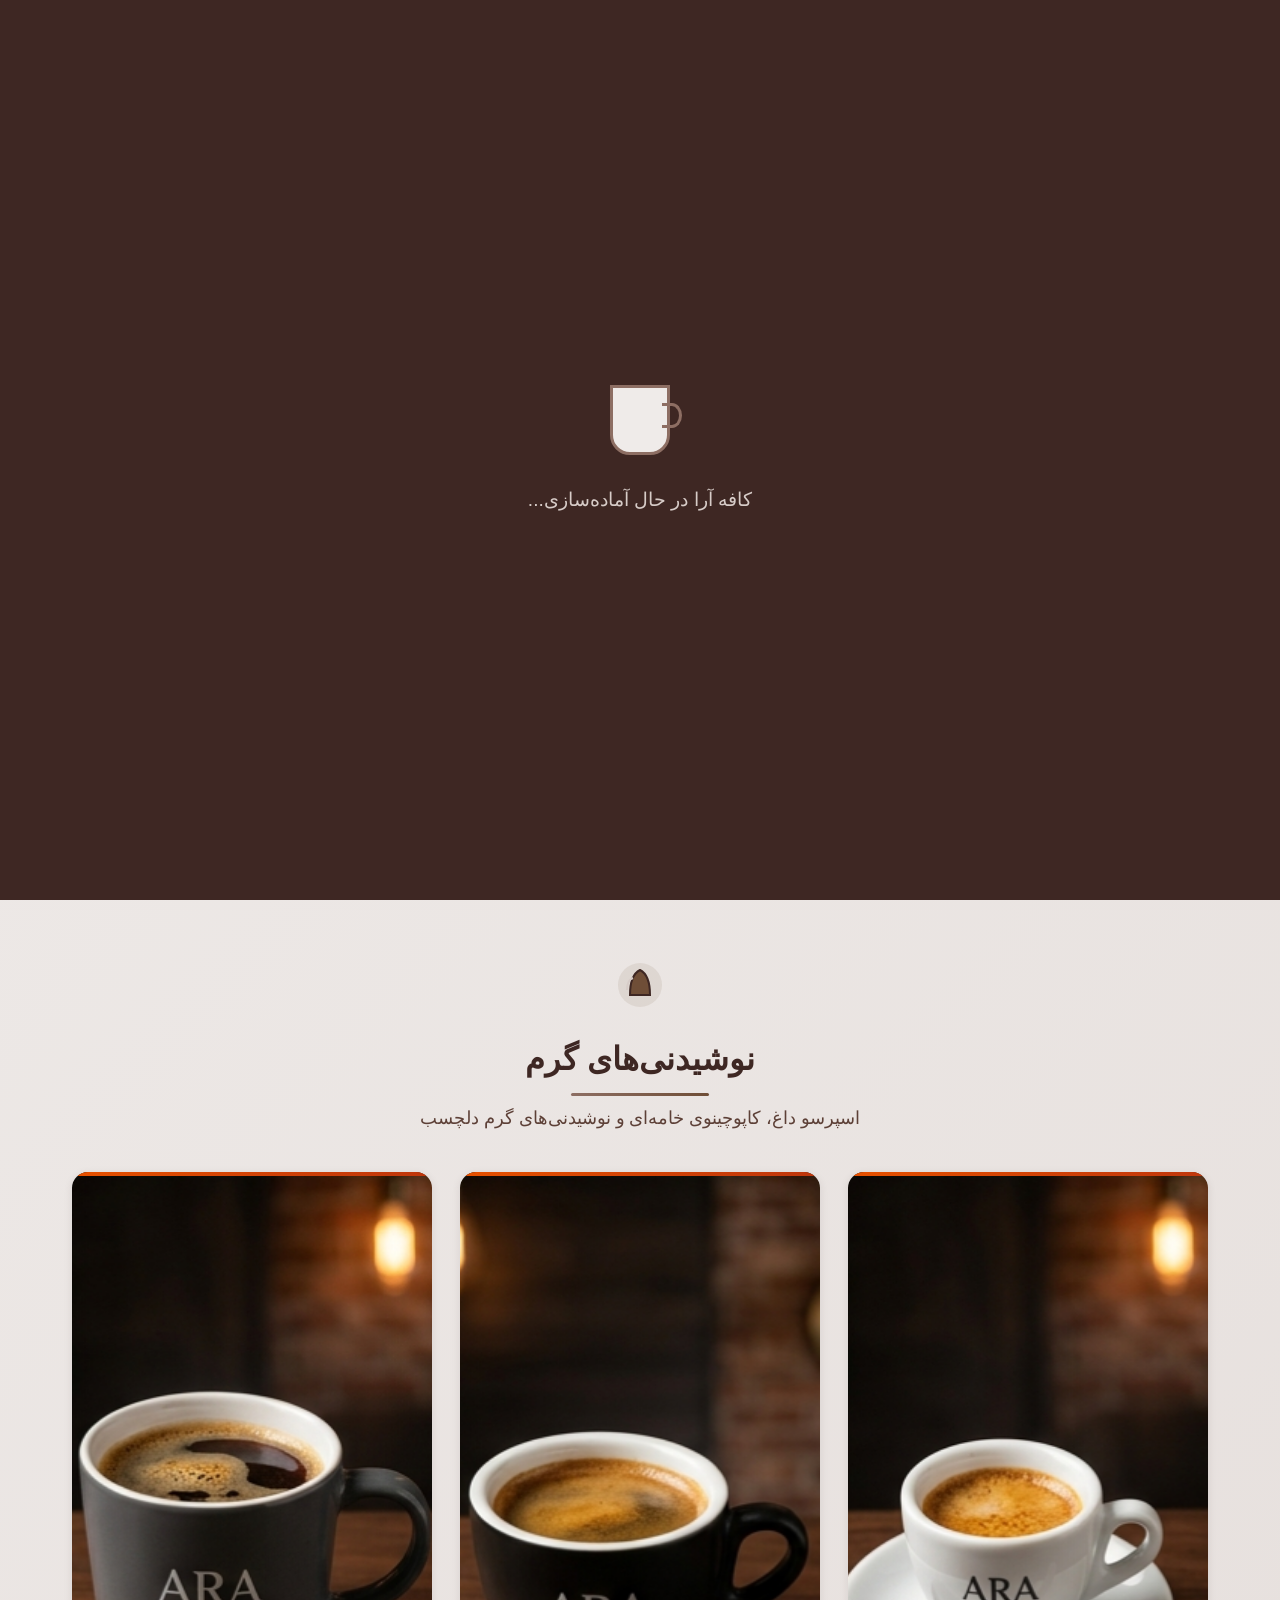
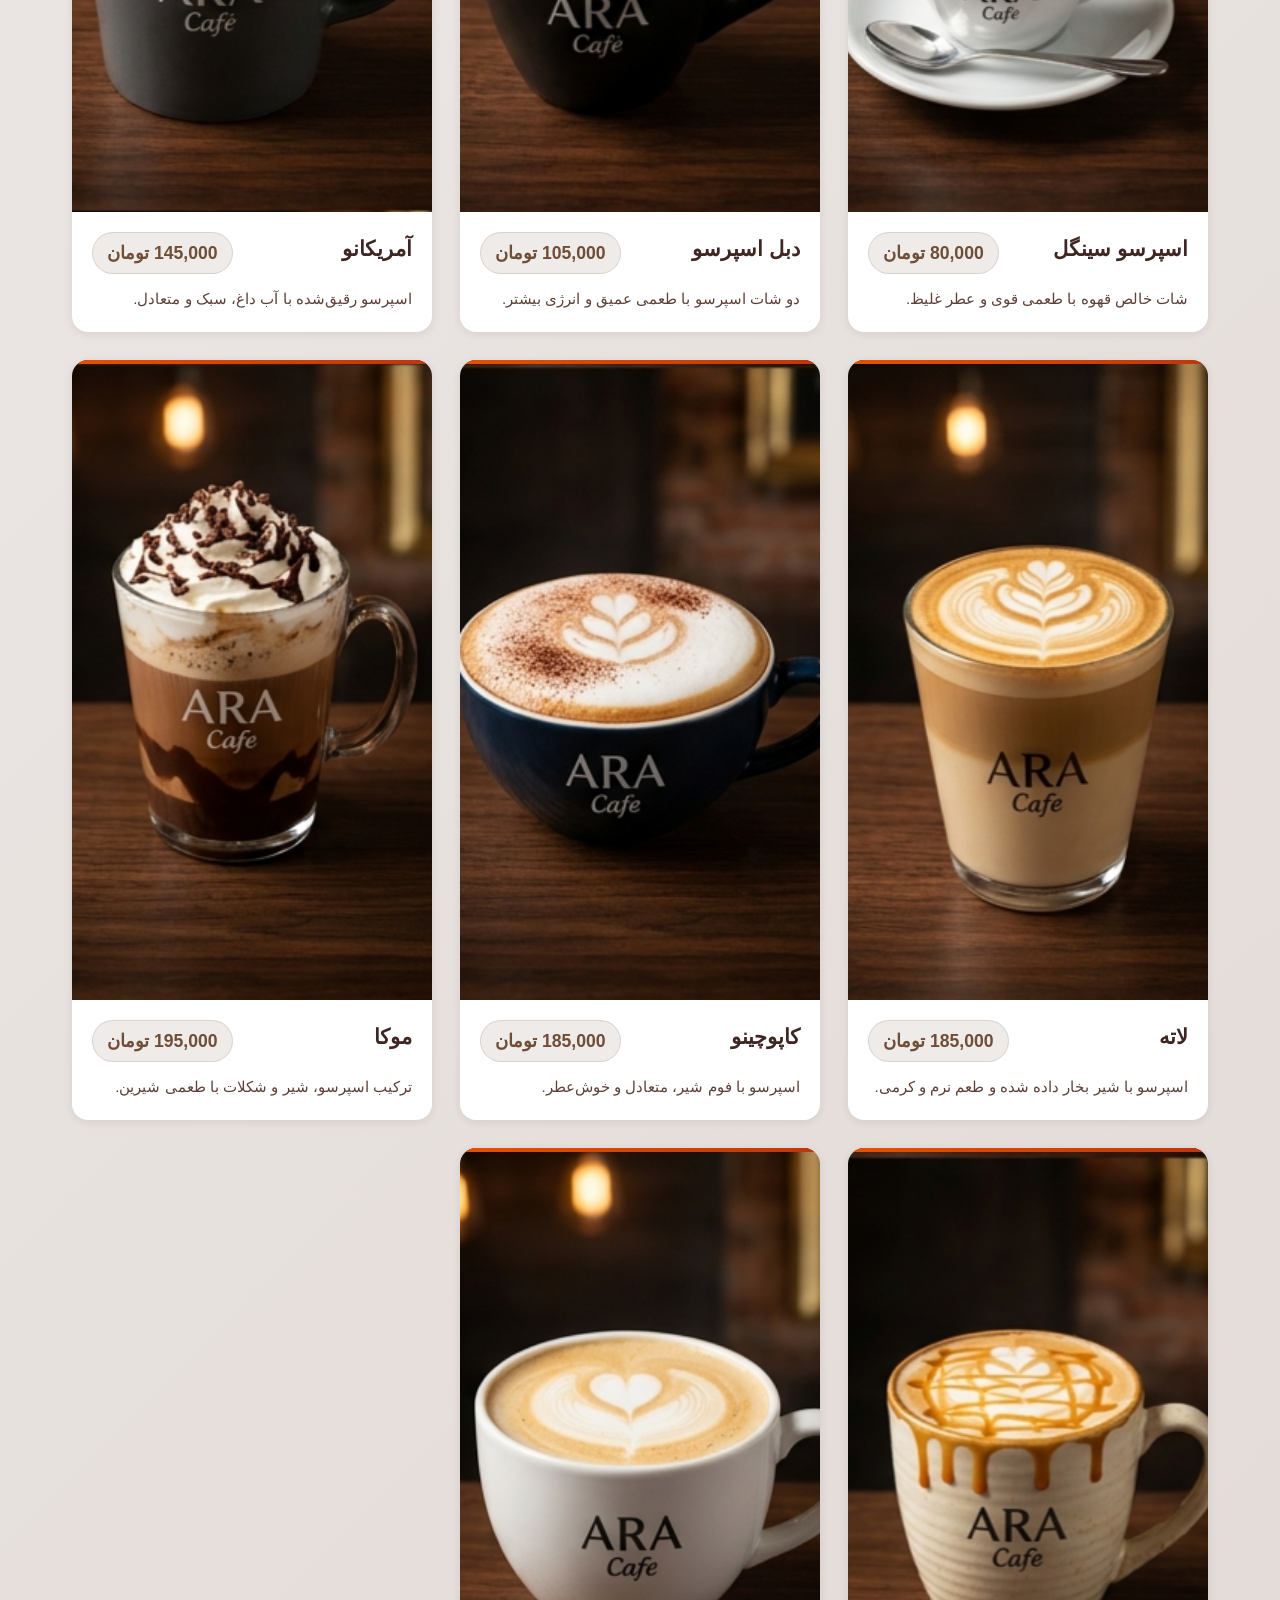
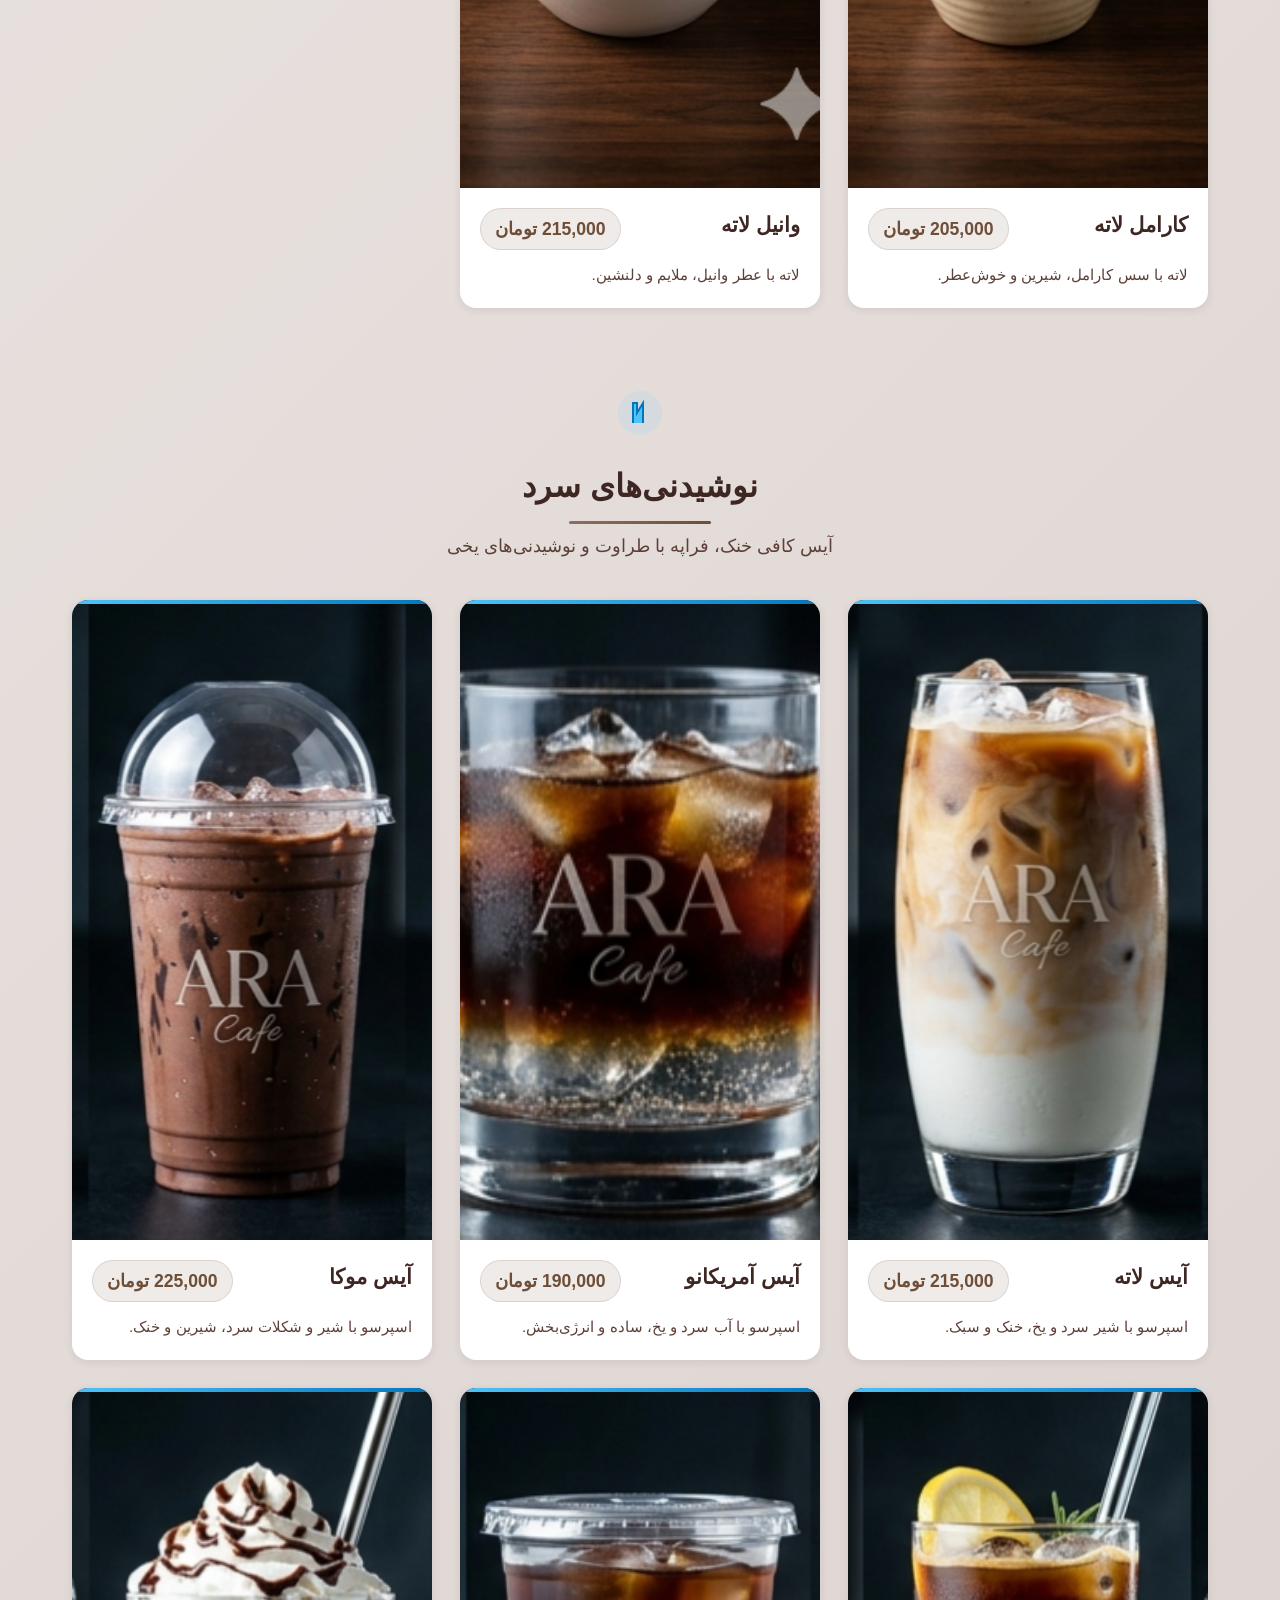
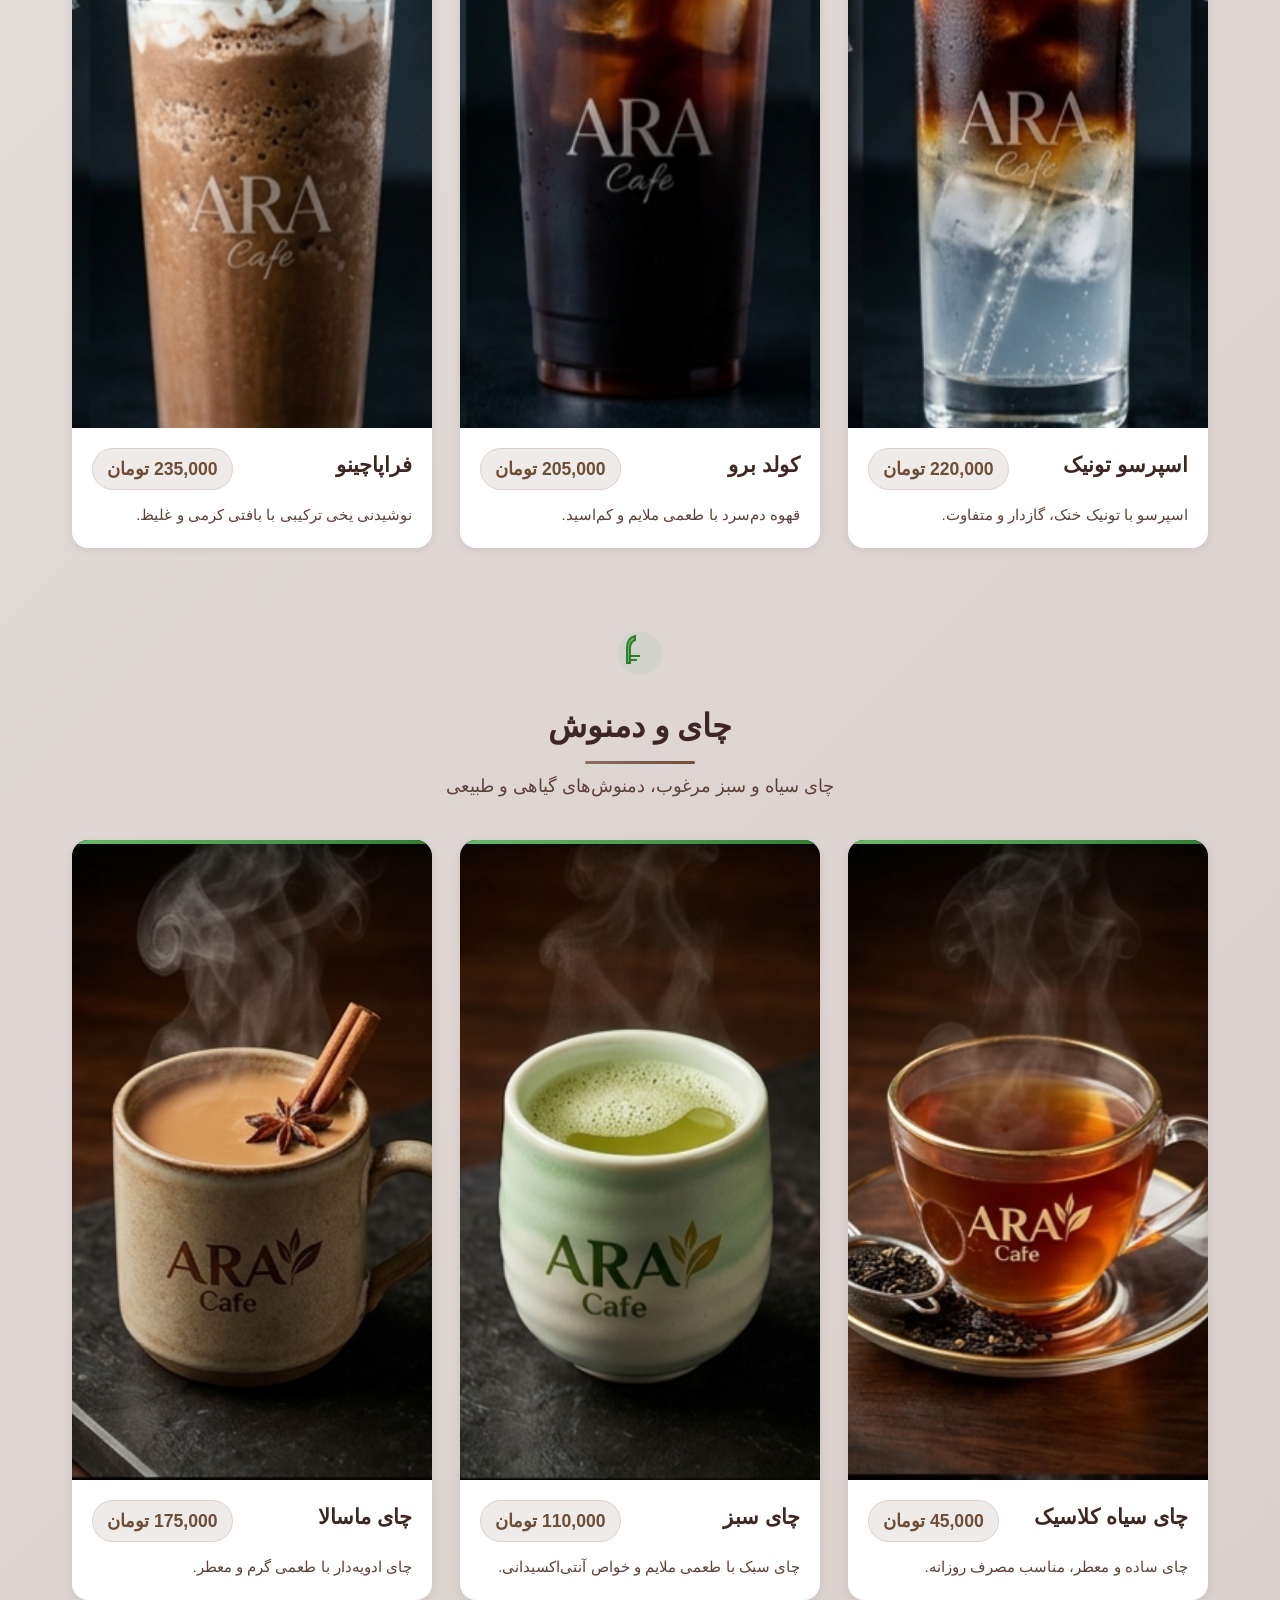
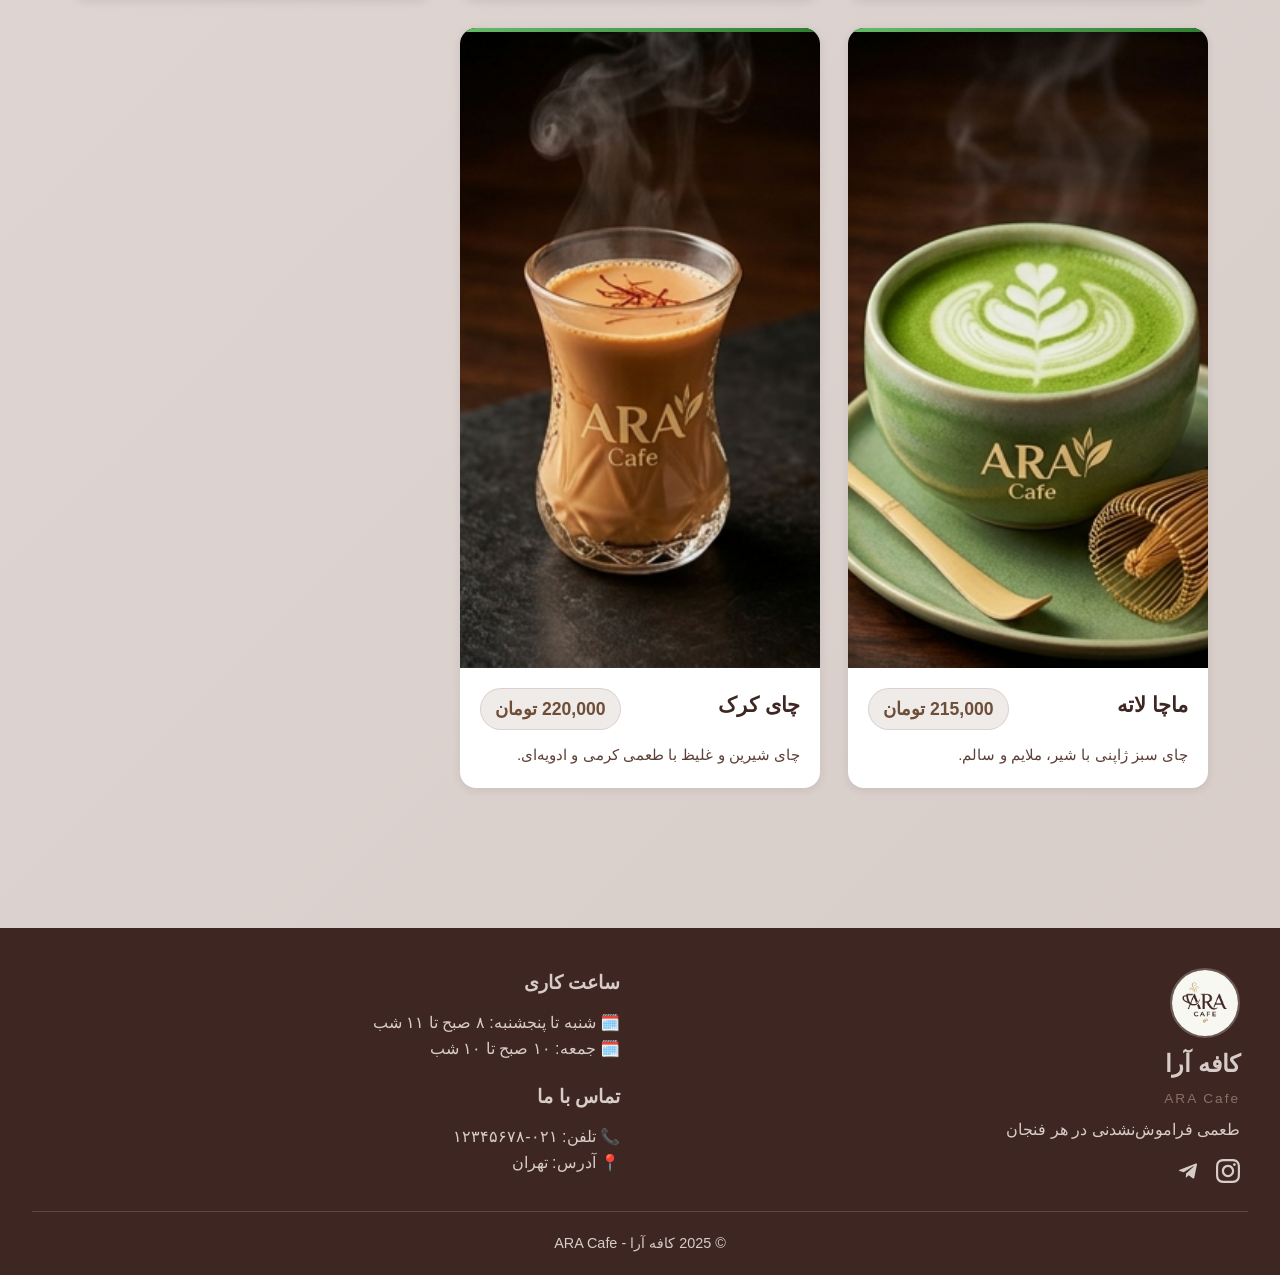
<file: index.html>
<!DOCTYPE html>
<html lang="fa" dir="rtl">
<head>
    <meta charset="UTF-8">
    <meta name="viewport" content="width=device-width, initial-scale=1.0">
    
    <title>منوی کافه آرا | ARA Cafe | نوشیدنی‌های گرم و سرد بر پایه اسپرسو، چای و دمنوش</title>
    <meta name="description" content="کافه آرا با بهترین اسپرسو، نوشیدنی‌های گرم و سرد، چای و دمنوش‌های طبیعی. منوی کامل ARA Cafe را آنلاین مشاهده کنید.">
    <meta name="keywords" content="کافه آرا, ARA Cafe, اسپرسو, نوشیدنی گرم, نوشیدنی سرد, چای, دمنوش, کافی شاپ">
    <meta name="author" content="کافه آرا - ARA Cafe">
    <meta name="robots" content="index, follow">
    
    <meta property="og:title" content="منوی کافه آرا | ARA Cafe">
    <meta property="og:description" content="کافه آرا با بهترین اسپرسو، نوشیدنی‌های گرم و سرد، چای و دمنوش‌های طبیعی">
    <meta property="og:type" content="website">
    <meta property="og:locale" content="fa_IR">
    <meta property="og:image" content="images/logo.png">
    <meta property="og:site_name" content="کافه آرا - ARA Cafe">
    
    <link rel="canonical" href="https://aracafe.com/menu">
    
    <script type="application/ld+json">
    {
      "@context": "https://schema.org",
      "@type": "CafeOrCoffeeShop",
      "name": "کافه آرا - ARA Cafe",
      "description": "کافه آرا با نوشیدنی‌های گرم و سرد بر پایه اسپرسو، چای و دمنوش‌های طبیعی",
      "servesCuisine": "Coffee Shop",
      "image": "images/logo.png"
    }
    </script>
    
    <link rel="preload" href="images/banner.jpg" as="image">
    <link rel="preload" href="images/logo.png" as="image">
    
    <link rel="icon" type="image/x-icon" href="images/favicon.ico">
    <link rel="shortcut icon" type="image/x-icon" href="images/favicon.ico">
    <link rel="apple-touch-icon" href="images/logo.png">
    <link rel="icon" type="image/png" sizes="32x32" href="images/logo.png">
    <link rel="icon" type="image/png" sizes="16x16" href="images/logo.png">
    
    <!-- 🆕 PWA Meta Tags -->
    <link rel="manifest" href="manifest.json">
    <meta name="theme-color" content="#3E2723">
    <meta name="mobile-web-app-capable" content="yes">
    <meta name="apple-mobile-web-app-capable" content="yes">
    <meta name="apple-mobile-web-app-status-bar-style" content="black-translucent">
    <meta name="apple-mobile-web-app-title" content="ARA Cafe">
    
    <link rel="stylesheet" href="css/style.css">
</head>
<body>
    <div class="preloader" id="preloader">
        <div class="coffee-cup">
            <div class="cup">
                <div class="handle"></div>
                <div class="steam">
                    <span></span>
                    <span></span>
                    <span></span>
                </div>
            </div>
        </div>
        <p class="loading-text">کافه آرا در حال آماده‌سازی...</p>
    </div>

    <header class="header" id="header">
        <nav class="nav">
            <div class="logo">
                <div class="logo-image-container">
                    <img src="images/logo.png" alt="لوگوی کافه آرا" class="logo-image" width="45" height="45" loading="eager">
                </div>
                <div class="logo-text-container">
                    <span class="logo-text">کافه آرا</span>
                    <span class="logo-subtext">ARA Cafe</span>
                </div>
            </div>
            <div class="nav-links">
                <a href="#hot-drinks" class="nav-link">نوشیدنی‌های گرم</a>
                <a href="#cold-drinks" class="nav-link">نوشیدنی‌های سرد</a>
                <a href="#tea-drinks" class="nav-link">چای و دمنوش</a>
            </div>
        </nav>
    </header>

    <section class="hero-banner">
        <div class="banner-container">
            <img src="images/banner.jpg" alt="بنر کافه آرا" class="banner-image" width="695" height="1297" loading="eager" fetchpriority="high">
            <div class="banner-overlay">
                <div class="banner-content">
                    <a href="admin.html" class="banner-logo" title="ورود به پنل مدیریت">
                        <img src="images/logo.png" alt="لوگوی کافه آرا" class="banner-logo-image" width="80" height="80">
                    </a>
                    <h1 class="banner-title">کافه آرا</h1>
                    <p class="banner-subtitle">ARA Cafe</p>
                    <p class="banner-description">طعمی به گرمی یک خاطره، به خنکی یک رویا</p>
                    <div class="banner-scroll">
                        <span>مشاهده منو</span>
                        <svg width="24" height="24" viewBox="0 0 24 24" fill="none" stroke="currentColor" stroke-width="2">
                            <polyline points="6 9 12 15 18 9"/>
                        </svg>
                    </div>
                </div>
            </div>
        </div>
        <div class="hero-decoration">
            <div class="wave"></div>
        </div>
    </section>

    <main class="main-content">
        <section id="hot-drinks" class="menu-section" data-category="hot">
            <div class="section-header">
                <div class="section-icon">
                    <svg width="50" height="50" viewBox="0 0 50 50">
                        <circle cx="25" cy="25" r="22" fill="#6F4E37" opacity="0.1"/>
                        <path d="M15 35 Q15 15 25 10 Q35 15 35 35Z" fill="#6F4E37" stroke="#3E2723" stroke-width="2"/>
                        <path d="M12 30 Q12 20 18 18" stroke="#D7CCC8" fill="none" stroke-width="2"/>
                    </svg>
                </div>
                <h2 class="section-title">نوشیدنی‌های گرم</h2>
                <p class="section-description">اسپرسو داغ، کاپوچینوی خامه‌ای و نوشیدنی‌های گرم دلچسب</p>
            </div>
            <div class="menu-grid" id="hot-drinks-grid"></div>
        </section>

        <section id="cold-drinks" class="menu-section" data-category="cold">
            <div class="section-header">
                <div class="section-icon">
                    <svg width="50" height="50" viewBox="0 0 50 50">
                        <circle cx="25" cy="25" r="22" fill="#4FC3F7" opacity="0.1"/>
                        <path d="M18 35 L18 15 L22 15 L22 25 L28 15 L28 35" fill="#4FC3F7" stroke="#0277BD" stroke-width="2"/>
                    </svg>
                </div>
                <h2 class="section-title">نوشیدنی‌های سرد</h2>
                <p class="section-description">آیس کافی خنک، فراپه با طراوت و نوشیدنی‌های یخی</p>
            </div>
            <div class="menu-grid" id="cold-drinks-grid"></div>
        </section>

        <section id="tea-drinks" class="menu-section" data-category="tea">
            <div class="section-header">
                <div class="section-icon">
                    <svg width="50" height="50" viewBox="0 0 50 50">
                        <circle cx="25" cy="25" r="22" fill="#66BB6A" opacity="0.1"/>
                        <path d="M12 35 L12 20 Q12 10 20 8 L20 12 Q15 14 15 20 L15 35Z" fill="#66BB6A" stroke="#2E7D32" stroke-width="2"/>
                        <path d="M15 28 L25 28" stroke="#2E7D32" stroke-width="2"/>
                        <path d="M15 32 L22 32" stroke="#2E7D32" stroke-width="2"/>
                    </svg>
                </div>
                <h2 class="section-title">چای و دمنوش</h2>
                <p class="section-description">چای سیاه و سبز مرغوب، دمنوش‌های گیاهی و طبیعی</p>
            </div>
            <div class="menu-grid" id="tea-drinks-grid"></div>
        </section>
    </main>

    <footer class="footer">
        <div class="footer-content">
            <div class="footer-info">
                <div class="footer-logo">
                    <img src="images/logo.png" alt="لوگوی کافه آرا" class="footer-logo-image" width="60" height="60" loading="lazy">
                </div>
                <h3>کافه آرا</h3>
                <p class="footer-subtitle">ARA Cafe</p>
                <p>طعمی فراموش‌نشدنی در هر فنجان</p>
                <div class="social-links">
                    <a href="#" class="social-link" aria-label="اینستاگرام">
                        <svg width="24" height="24" viewBox="0 0 24 24" fill="currentColor"><path d="M12 2.163c3.204 0 3.584.012 4.85.07 3.252.148 4.771 1.691 4.919 4.919.058 1.265.069 1.645.069 4.849 0 3.205-.012 3.584-.069 4.849-.149 3.225-1.664 4.771-4.919 4.919-1.266.058-1.644.07-4.85.07-3.204 0-3.584-.012-4.849-.07-3.26-.149-4.771-1.699-4.919-4.92-.058-1.265-.07-1.644-.07-4.849 0-3.204.013-3.583.07-4.849.149-3.227 1.664-4.771 4.919-4.919 1.266-.057 1.645-.069 4.849-.069zm0-2.163c-3.259 0-3.667.014-4.947.072-4.358.2-6.78 2.618-6.98 6.98-.059 1.281-.073 1.689-.073 4.948 0 3.259.014 3.668.072 4.948.2 4.358 2.618 6.78 6.98 6.98 1.281.058 1.689.072 4.948.072 3.259 0 3.668-.014 4.948-.072 4.354-.2 6.782-2.618 6.979-6.98.059-1.28.073-1.689.073-4.948 0-3.259-.014-3.667-.072-4.947-.196-4.354-2.617-6.78-6.979-6.98-1.281-.059-1.69-.073-4.949-.073zm0 5.838c-3.403 0-6.162 2.759-6.162 6.162s2.759 6.163 6.162 6.163 6.162-2.759 6.162-6.163c0-3.403-2.759-6.162-6.162-6.162zm0 10.162c-2.209 0-4-1.79-4-4 0-2.209 1.791-4 4-4s4 1.791 4 4c0 2.21-1.791 4-4 4zm6.406-11.845c-.796 0-1.441.645-1.441 1.44s.645 1.44 1.441 1.44c.795 0 1.439-.645 1.439-1.44s-.644-1.44-1.439-1.44z"/></svg>
                    </a>
                    <a href="#" class="social-link" aria-label="تلگرام">
                        <svg width="24" height="24" viewBox="0 0 24 24" fill="currentColor"><path d="M9.78 18.65l.28-4.23 7.68-6.92c.34-.31-.07-.46-.52-.19L7.74 13.3 3.64 12c-.88-.25-.89-.86.2-1.3l15.97-6.16c.73-.33 1.43.18 1.15 1.3l-2.72 12.81c-.19.91-.74 1.13-1.5.71L12.6 16.3l-1.99 1.93c-.23.23-.42.42-.83.42z"/></svg>
                    </a>
                </div>
            </div>
            <div class="footer-hours">
                <h4>ساعت کاری</h4>
                <p>🗓️ شنبه تا پنجشنبه: ۸ صبح تا ۱۱ شب</p>
                <p>🗓️ جمعه: ۱۰ صبح تا ۱۰ شب</p>
                <div class="footer-contact">
                    <h4>تماس با ما</h4>
                    <p>📞 تلفن: ۰۲۱-۱۲۳۴۵۶۷۸</p>
                    <p>📍 آدرس: تهران</p>
                </div>
            </div>
        </div>
        <div class="footer-bottom">
            <p>&copy; 2025 کافه آرا - ARA Cafe</p>
        </div>
    </footer>

    <button class="back-to-top" id="backToTop" aria-label="برگشت به بالا">
        <svg width="24" height="24" viewBox="0 0 24 24" fill="none" stroke="currentColor" stroke-width="2">
            <polyline points="18 15 12 9 6 15"/>
        </svg>
    </button>

    <script src="js/main.js"></script>
    
    <!-- 🆕 Register Service Worker -->
    <script>
        if ('serviceWorker' in navigator) {
            window.addEventListener('load', function() {
                navigator.serviceWorker.register('/sw.js').then(function(registration) {
                    console.log('✅ Service Worker registered:', registration.scope);
                }, function(err) {
                    console.log('❌ Service Worker failed:', err);
                });
            });
        }
    </script>
</body>
</html>
</file>
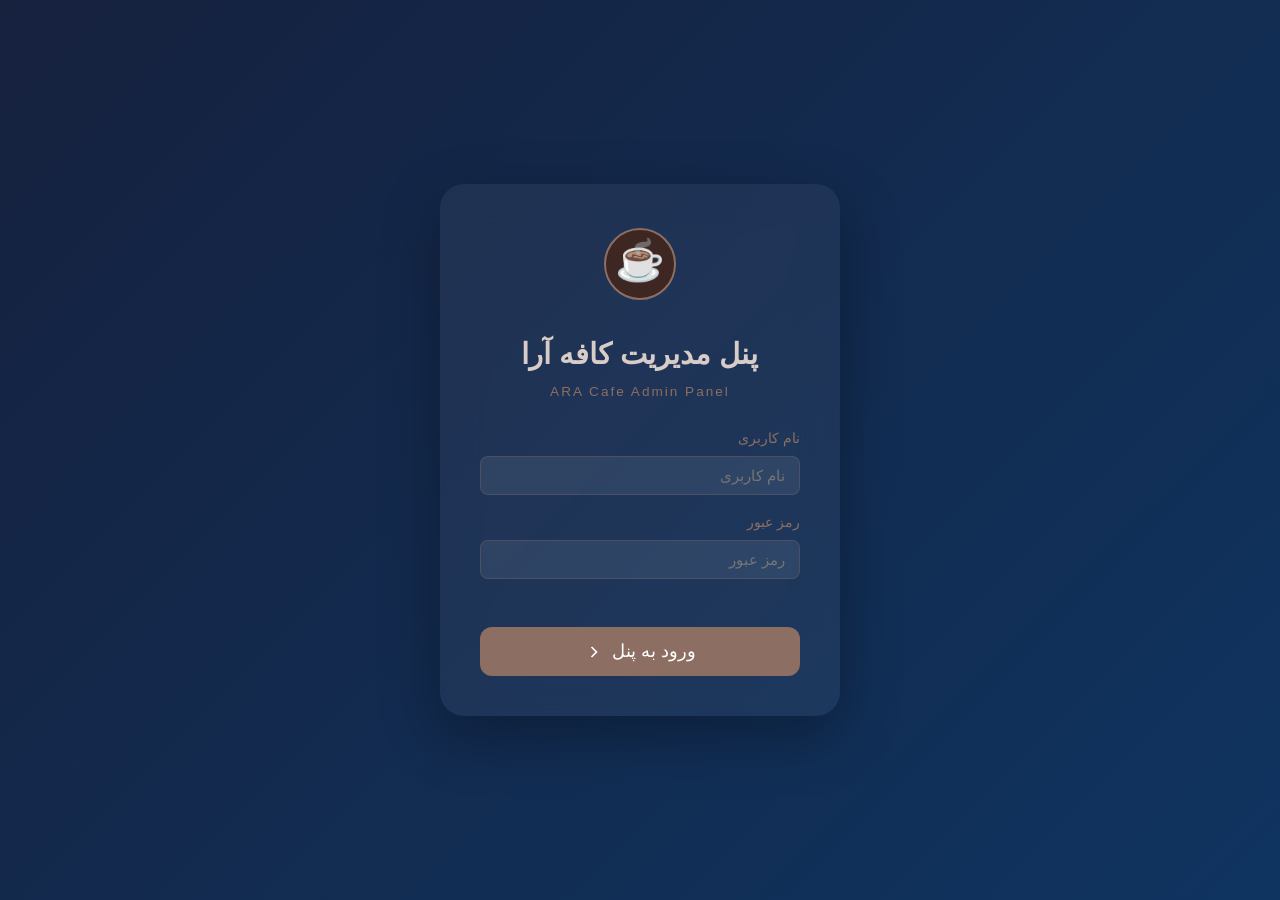
<file: admin.html>
<!DOCTYPE html>
<html lang="fa" dir="rtl">
<head>
    <meta charset="UTF-8">
    <meta name="viewport" content="width=device-width, initial-scale=1.0">
    <meta name="robots" content="noindex, nofollow">
    <title>پنل مدیریت کافه آرا | ARA Cafe</title>
    
    <link rel="icon" type="image/x-icon" href="images/favicon.ico">
    <link rel="shortcut icon" type="image/x-icon" href="images/favicon.ico">
    
    <!-- 🆕 PWA -->
    <meta name="theme-color" content="#1a1a2e">
    <link rel="manifest" href="manifest.json">
    
    <link rel="stylesheet" href="css/style.css">
</head>
<body class="admin-body">
    <div class="login-screen" id="loginScreen">
        <div class="login-box">
            <div class="login-coffee">
                <svg width="80" height="80" viewBox="0 0 80 80">
                    <circle cx="40" cy="40" r="35" fill="#3E2723" stroke="#8D6E63" stroke-width="2"/>
                    <text x="40" y="50" text-anchor="middle" fill="#D7CCC8" font-size="40">☕</text>
                </svg>
            </div>
            <h2 class="login-title">پنل مدیریت کافه آرا</h2>
            <p class="login-subtitle">ARA Cafe Admin Panel</p>
            <form class="login-form" id="loginForm">
                <div class="form-group">
                    <label for="username">نام کاربری</label>
                    <input type="text" id="username" placeholder="نام کاربری" required autocomplete="username">
                </div>
                <div class="form-group">
                    <label for="password">رمز عبور</label>
                    <input type="password" id="password" placeholder="رمز عبور" required autocomplete="current-password">
                </div>
                <div class="login-error" id="loginError"></div>
                <button type="submit" class="login-btn">
                    <span class="btn-text">ورود به پنل</span>
                    <svg width="20" height="20" viewBox="0 0 24 24" fill="none" stroke="currentColor" stroke-width="2">
                        <path d="M9 18l6-6-6-6"/>
                    </svg>
                </button>
            </form>
        </div>
    </div>

    <div class="admin-panel" id="adminPanel" style="display: none;">
        <header class="admin-header">
            <div class="admin-logo">
                <svg width="30" height="30" viewBox="0 0 40 40">
                    <circle cx="20" cy="20" r="18" fill="#3E2723" stroke="#8D6E63" stroke-width="2"/>
                    <text x="20" y="27" text-anchor="middle" fill="#D7CCC8" font-size="20">☕</text>
                </svg>
                <div>
                    <h2>پنل مدیریت منو</h2>
                    <span style="font-size: 0.8rem; color: #8D6E63;">کافه آرا - ARA Cafe</span>
                </div>
            </div>
            <div class="admin-actions">
                <a href="order.html" class="btn-preview" style="background:rgba(102,187,106,0.2);color:#66BB6A;border:1px solid rgba(102,187,106,0.3);">🧾 ثبت سفارش</a>
                <a href="index.html" class="btn-preview" target="_blank">🔍 پیش‌نمایش</a>
                <button class="btn-logout" id="logoutBtn">🚪 خروج</button>
            </div>
        </header>

        <div class="admin-content">
            <section class="add-item-section">
                <h3>➕ افزودن محصول جدید</h3>
                <form class="add-item-form" id="addItemForm">
                    <div class="form-row">
                        <div class="form-group">
                            <label for="itemName">نام محصول *</label>
                            <input type="text" id="itemName" placeholder="مثال: اسپرسو" required>
                        </div>
                        <div class="form-group">
                            <label for="itemPrice">قیمت (تومان) *</label>
                            <input type="number" id="itemPrice" placeholder="مثال: ۴۵۰۰۰" required>
                        </div>
                    </div>
                    <div class="form-row">
                        <div class="form-group">
                            <label for="itemCategory">دسته‌بندی *</label>
                            <select id="itemCategory" required>
                                <option value="">انتخاب کنید...</option>
                                <option value="hot">☕ نوشیدنی‌های گرم</option>
                                <option value="cold">🧊 نوشیدنی‌های سرد</option>
                                <option value="tea">🍵 چای و دمنوش</option>
                            </select>
                        </div>
                        <div class="form-group">
                            <label for="itemOrder">ترتیب نمایش (عدد)</label>
                            <input type="number" id="itemOrder" placeholder="1" value="1" min="1">
                            <small style="color:#8D6E63;display:block;margin-top:4px;">عدد کمتر = نمایش زودتر</small>
                        </div>
                    </div>
                    <div class="form-row">
                        <div class="form-group">
                            <label for="itemDescription">توضیحات</label>
                            <textarea id="itemDescription" rows="3" placeholder="توضیحات محصول..."></textarea>
                        </div>
                        <div class="form-group">
                            <label for="itemImage">📷 مسیر عکس محصول</label>
                            <input type="text" id="itemImage" placeholder="images/products/name.jpg" dir="ltr">
                            <small style="color:#8D6E63;display:block;margin-top:4px;">عکس را در پوشه images/products/ قرار دهید</small>
                            <div id="imagePreviewContainer" style="margin-top:12px;">
                                <p style="color:#8D6E63;font-size:0.9rem;">📷 مسیر عکس را وارد کنید</p>
                            </div>
                        </div>
                    </div>
                    <button type="submit" class="btn-add">
                        <svg width="20" height="20" viewBox="0 0 24 24" fill="none" stroke="currentColor" stroke-width="2">
                            <line x1="12" y1="5" x2="12" y2="19"/>
                            <line x1="5" y1="12" x2="19" y2="12"/>
                        </svg>
                        افزودن محصول
                    </button>
                </form>
            </section>

            <section class="products-section">
                <h3>📋 لیست محصولات کافه آرا</h3>
                <div class="products-filter">
                    <button class="filter-btn active" data-filter="all">همه</button>
                    <button class="filter-btn" data-filter="hot">☕ نوشیدنی‌های گرم</button>
                    <button class="filter-btn" data-filter="cold">🧊 نوشیدنی‌های سرد</button>
                    <button class="filter-btn" data-filter="tea">🍵 چای و دمنوش</button>
                </div>
                <div class="products-list" id="productsList"></div>
            </section>
        </div>
    </div>

    <div class="modal" id="editModal">
        <div class="modal-content">
            <div class="modal-header">
                <h3>✏️ ویرایش محصول</h3>
                <button class="modal-close" id="modalClose">
                    <svg width="24" height="24" viewBox="0 0 24 24" fill="none" stroke="currentColor" stroke-width="2">
                        <line x1="18" y1="6" x2="6" y2="18"/>
                        <line x1="6" y1="6" x2="18" y2="18"/>
                    </svg>
                </button>
            </div>
            <form class="edit-item-form" id="editItemForm">
                <input type="hidden" id="editItemId">
                <div class="form-group">
                    <label for="editItemName">نام محصول *</label>
                    <input type="text" id="editItemName" required>
                </div>
                <div class="form-group">
                    <label for="editItemPrice">قیمت (تومان) *</label>
                    <input type="number" id="editItemPrice" required>
                </div>
                <div class="form-group">
                    <label for="editItemCategory">دسته‌بندی *</label>
                    <select id="editItemCategory" required>
                        <option value="hot">☕ نوشیدنی‌های گرم</option>
                        <option value="cold">🧊 نوشیدنی‌های سرد</option>
                        <option value="tea">🍵 چای و دمنوش</option>
                    </select>
                </div>
                <div class="form-group">
                    <label for="editItemOrder">ترتیب نمایش</label>
                    <input type="number" id="editItemOrder" min="1">
                </div>
                <div class="form-group">
                    <label for="editItemDescription">توضیحات</label>
                    <textarea id="editItemDescription" rows="3"></textarea>
                </div>
                <div class="form-group">
                    <label for="editItemImage">📷 مسیر عکس محصول</label>
                    <input type="text" id="editItemImage" placeholder="images/products/name.jpg" dir="ltr">
                    <small style="color:#8D6E63;display:block;margin-top:4px;">عکس را در پوشه images/products/ قرار دهید</small>
                    <div id="editImagePreviewContainer" style="margin-top:12px;"></div>
                </div>
                <button type="submit" class="btn-save">💾 ذخیره تغییرات</button>
            </form>
        </div>
    </div>

    <script src="js/admin.js"></script>
</body>
</html>
</file>
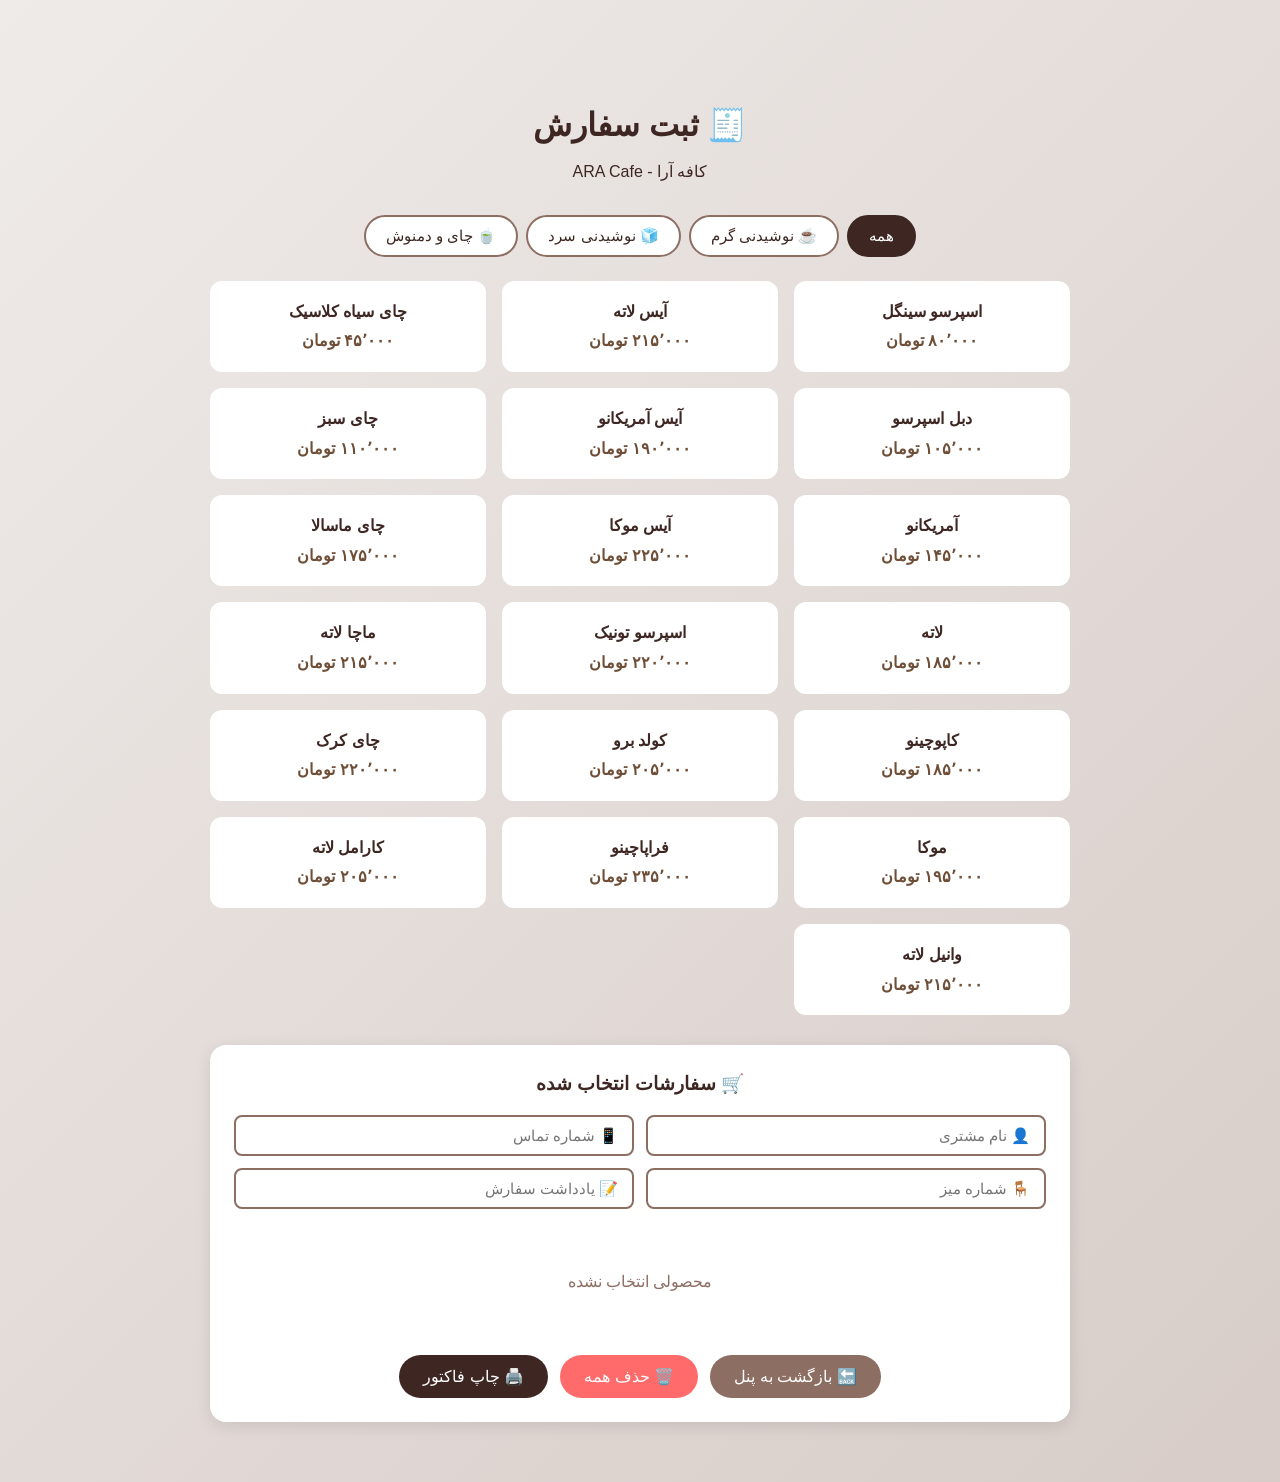
<file: order.html>
<!DOCTYPE html>
<html lang="fa" dir="rtl">
<head>
    <meta charset="UTF-8">
    <meta name="viewport" content="width=device-width, initial-scale=1.0">
    <meta name="robots" content="noindex, nofollow">
    <title>ثبت سفارش | کافه آرا</title>
    
    <!-- 🆕 PWA -->
    <meta name="theme-color" content="#3E2723">
    <link rel="manifest" href="manifest.json">
    
    <link rel="stylesheet" href="css/style.css">
    <style>
        .order-container {
            max-width: 900px;
            margin: 80px auto 40px;
            padding: 20px;
        }
        .order-header {
            text-align: center;
            margin-bottom: 30px;
            color: var(--primary-color);
        }
        .order-header h1 {
            font-size: 2rem;
            margin-bottom: 8px;
        }
        .category-tabs {
            display: flex;
            gap: 8px;
            margin-bottom: 24px;
            flex-wrap: wrap;
            justify-content: center;
        }
        .category-tab {
            padding: 10px 20px;
            background: var(--white);
            border: 2px solid var(--accent-color);
            border-radius: 25px;
            cursor: pointer;
            font-size: 0.95rem;
            transition: all 0.3s;
            color: var(--primary-color);
        }
        .category-tab.active {
            background: var(--primary-color);
            color: var(--white);
            border-color: var(--primary-color);
        }
        .products-grid {
            display: grid;
            grid-template-columns: repeat(auto-fill, minmax(250px, 1fr));
            gap: 16px;
            margin-bottom: 30px;
        }
        .product-card {
            background: var(--white);
            border-radius: 12px;
            padding: 16px;
            cursor: pointer;
            transition: all 0.3s;
            border: 2px solid transparent;
            text-align: center;
        }
        .product-card:hover {
            transform: translateY(-4px);
            box-shadow: 0 8px 24px rgba(0,0,0,0.15);
        }
        .product-card.selected {
            border-color: var(--primary-color);
            background: rgba(62,39,35,0.05);
        }
        .product-card-name {
            font-weight: bold;
            color: var(--primary-color);
            margin-bottom: 4px;
        }
        .product-card-price {
            color: var(--secondary-color);
            font-weight: bold;
        }
        .selected-items {
            background: var(--white);
            border-radius: 16px;
            padding: 24px;
            box-shadow: 0 4px 16px rgba(0,0,0,0.1);
        }
        .selected-items h3 {
            color: var(--primary-color);
            margin-bottom: 16px;
            text-align: center;
        }
        .item-row {
            display: flex;
            justify-content: space-between;
            align-items: center;
            padding: 12px 0;
            border-bottom: 1px solid #eee;
            gap: 12px;
        }
        .item-row-name { flex: 1; font-weight: bold; color: var(--text-primary); }
        .item-row-price { color: var(--text-secondary); min-width: 80px; text-align: center; }
        .qty-btn {
            width: 32px; height: 32px; border-radius: 50%;
            border: 1px solid var(--accent-color); background: var(--white);
            cursor: pointer; font-size: 1.2rem;
            display: flex; align-items: center; justify-content: center;
            color: var(--primary-color);
        }
        .qty-value { min-width: 30px; text-align: center; font-weight: bold; }
        .item-row-total { font-weight: bold; color: var(--primary-color); min-width: 90px; text-align: left; }
        .delete-btn { background: #ff6b6b; color: #fff; border: none; border-radius: 6px; padding: 4px 8px; cursor: pointer; font-size: 0.8rem; }
        .total-section {
            margin-top: 20px; text-align: center; font-size: 1.4rem; font-weight: bold;
            color: var(--primary-color); padding: 16px;
            background: rgba(62,39,35,0.05); border-radius: 12px;
        }
        .action-buttons { display: flex; gap: 12px; margin-top: 20px; justify-content: center; flex-wrap: wrap; }
        .btn-print, .btn-clear, .btn-back {
            padding: 12px 24px; border-radius: 25px; border: none;
            cursor: pointer; font-size: 1rem; font-family: inherit; transition: all 0.3s;
        }
        .btn-print { background: var(--primary-color); color: var(--white); }
        .btn-clear { background: #ff6b6b; color: #fff; }
        .btn-back { background: var(--accent-color); color: #fff; }
        .customer-info { display: grid; grid-template-columns: 1fr 1fr; gap: 12px; margin-bottom: 20px; }
        .customer-info input {
            width: 100%; padding: 10px 14px; border: 2px solid var(--accent-color);
            border-radius: 8px; font-size: 0.95rem; font-family: inherit;
        }
        .empty-state { text-align: center; padding: 40px; color: #8D6E63; }
        @media (max-width: 768px) {
            .order-container { padding: 10px; margin-top: 100px; }
            .products-grid { grid-template-columns: repeat(auto-fill, minmax(150px, 1fr)); gap: 10px; }
            .customer-info { grid-template-columns: 1fr; }
        }
    </style>
</head>
<body>
    <div class="order-container">
        <div class="order-header">
            <h1>🧾 ثبت سفارش</h1>
            <p>کافه آرا - ARA Cafe</p>
        </div>

        <div class="category-tabs">
            <button class="category-tab active" data-category="all">همه</button>
            <button class="category-tab" data-category="hot">☕ نوشیدنی گرم</button>
            <button class="category-tab" data-category="cold">🧊 نوشیدنی سرد</button>
            <button class="category-tab" data-category="tea">🍵 چای و دمنوش</button>
        </div>

        <div class="products-grid" id="productsGrid"></div>

        <div class="selected-items" id="selectedItems">
            <h3>🛒 سفارشات انتخاب شده</h3>
            
            <div class="customer-info">
                <input type="text" id="customerName" placeholder="👤 نام مشتری">
                <input type="text" id="customerPhone" placeholder="📱 شماره تماس">
                <input type="text" id="customerTable" placeholder="🪑 شماره میز">
                <input type="text" id="orderNote" placeholder="📝 یادداشت سفارش">
            </div>

            <div id="orderItems">
                <p class="empty-state">محصولی انتخاب نشده</p>
            </div>

            <div class="total-section" id="totalSection" style="display:none;">
                جمع کل: <span id="totalPrice">0</span> تومان
            </div>

            <div class="action-buttons">
                <button class="btn-back" onclick="window.location.href='admin.html'">🔙 بازگشت به پنل</button>
                <button class="btn-clear" onclick="clearOrder()">🗑️ حذف همه</button>
                <button class="btn-print" onclick="printOrder()">🖨️ چاپ فاکتور</button>
            </div>
        </div>
    </div>

    <script src="js/order.js"></script>
</body>
</html>
</file>
<file: css/style.css>
:root {
    --primary-color: #3E2723;
    --secondary-color: #6F4E37;
    --accent-color: #8D6E63;
    --light-cream: #EFEBE9;
    --dark-coffee: #4E342E;
    --gold: #D7CCC8;
    --white: #FFFFFF;
    --text-primary: #2C1810;
    --text-secondary: #5D4037;
    --shadow-sm: 0 2px 8px rgba(62, 39, 35, 0.1);
    --shadow-md: 0 4px 16px rgba(62, 39, 35, 0.15);
    --shadow-lg: 0 8px 32px rgba(62, 39, 35, 0.2);
    --transition: all 0.3s cubic-bezier(0.4, 0, 0.2, 1);
    --border-radius: 16px;
}

* { margin: 0; padding: 0; box-sizing: border-box; }

html { scroll-behavior: smooth; font-size: 16px; }

body {
    font-family: 'Vazirmatn', 'Segoe UI', Tahoma, Geneva, Verdana, sans-serif;
    background: linear-gradient(135deg, #EFEBE9 0%, #D7CCC8 100%);
    color: var(--text-primary);
    line-height: 1.6;
    overflow-x: hidden;
}

.preloader {
    position: fixed; top: 0; left: 0; width: 100%; height: 100%;
    background: var(--primary-color); z-index: 1000;
    display: flex; flex-direction: column; align-items: center; justify-content: center;
    transition: opacity 0.3s ease, visibility 0.3s ease;
}
.preloader.hidden { opacity: 0; visibility: hidden; pointer-events: none; }
.coffee-cup { position: relative; width: 80px; height: 80px; animation: bounce 2s infinite; }
.cup { position: relative; width: 60px; height: 70px; background: var(--light-cream); border: 3px solid var(--accent-color); border-radius: 0 0 20px 20px; margin: 0 auto; }
.handle { position: absolute; right: -15px; top: 15px; width: 20px; height: 25px; border: 3px solid var(--accent-color); border-left: none; border-radius: 0 50% 50% 0; }
.steam { position: absolute; top: -30px; left: 50%; transform: translateX(-50%); display: flex; gap: 8px; }
.steam span { display: block; width: 8px; height: 20px; background: var(--gold); border-radius: 50%; animation: steam 2s infinite; opacity: 0; }
.steam span:nth-child(1) { animation-delay: 0s; }
.steam span:nth-child(2) { animation-delay: 0.6s; }
.steam span:nth-child(3) { animation-delay: 1.2s; }
.loading-text { color: var(--gold); margin-top: 20px; font-size: 1.2rem; animation: pulse 1.5s infinite; }

@keyframes bounce { 0%,100%{transform:translateY(0)} 50%{transform:translateY(-10px)} }
@keyframes steam { 0%{opacity:0;transform:translateY(0)} 50%{opacity:1} 100%{opacity:0;transform:translateY(-20px)} }
@keyframes pulse { 0%,100%{opacity:0.6} 50%{opacity:1} }

.header { position: fixed; top: 0; left: 0; width: 100%; background: rgba(62,39,35,0.95); backdrop-filter: blur(10px); z-index: 100; box-shadow: var(--shadow-md); }
.nav { max-width: 1200px; margin: 0 auto; padding: 1rem 2rem; display: flex; align-items: center; justify-content: space-between; }
.logo { display: flex; align-items: center; gap: 12px; }
.logo-image-container { width: 45px; height: 45px; border-radius: 50%; overflow: hidden; border: 2px solid rgba(215,204,200,0.4); transition: var(--transition); flex-shrink: 0; }
.logo-image-container:hover { border-color: var(--gold); transform: rotate(-5deg) scale(1.1); }
.logo-image { width: 100%; height: 100%; object-fit: cover; display: block; }
.logo-text-container { display: flex; flex-direction: column; line-height: 1.2; }
.logo-text { color: var(--gold); font-size: 1.3rem; font-weight: bold; }
.logo-subtext { color: var(--accent-color); font-size: 0.7rem; letter-spacing: 2px; opacity: 0.8; }
.nav-links { display: flex; gap: 24px; }
.nav-link { color: var(--gold); text-decoration: none; font-size: 1rem; padding: 8px 16px; border-radius: 8px; transition: var(--transition); }
.nav-link:hover { color: var(--white); background: rgba(141,110,99,0.2); }

.hero-banner { position: relative; width: 100%; min-height: 100vh; background: #000; overflow: hidden; }
.banner-container { position: relative; width: 100%; height: 100vh; display: flex; align-items: center; justify-content: center; }
.banner-image { position: absolute; top: 0; left: 0; width: 100%; height: 100%; object-fit: contain; object-position: center; opacity: 1; }
.banner-overlay { position: relative; z-index: 2; width: 100%; height: 100%; display: flex; align-items: center; justify-content: center; background: transparent; }
.banner-content { text-align: center; padding: 2rem; animation: fadeInUp 1.2s ease 0.3s backwards; }
@keyframes fadeInUp { from{opacity:0;transform:translateY(40px)} to{opacity:1;transform:translateY(0)} }
.banner-logo { margin-bottom: 24px; animation: logoFloat 3s ease-in-out infinite; }
@keyframes logoFloat { 0%,100%{transform:translateY(0) scale(1)} 50%{transform:translateY(-10px) scale(1.05)} }
.banner-logo-image { width: 100px; height: 100px; border-radius: 50%; object-fit: cover; border: 3px solid rgba(215,204,200,0.5); box-shadow: 0 8px 32px rgba(0,0,0,0.4); }
.banner-title { font-size: 4rem; color: var(--gold); font-weight: bold; text-shadow: 0 4px 20px rgba(0,0,0,0.9), 0 2px 4px rgba(0,0,0,0.8); }
.banner-subtitle { font-size: 1.2rem; color: var(--accent-color); letter-spacing: 4px; margin-bottom: 12px; text-shadow: 0 2px 10px rgba(0,0,0,0.8); }
.banner-description { font-size: 1.3rem; color: var(--light-cream); margin-bottom: 40px; text-shadow: 0 2px 8px rgba(0,0,0,0.8); font-style: italic; }
.banner-scroll { display: flex; flex-direction: column; align-items: center; gap: 8px; color: var(--gold); cursor: pointer; animation: bounce 2s infinite; text-shadow: 0 2px 8px rgba(0,0,0,0.7); }
.banner-scroll:hover { color: var(--white); }
.banner-scroll span { font-size: 0.9rem; opacity: 0.8; }
.hero-decoration { position: absolute; bottom: -2px; left: 0; width: 100%; z-index: 3; }
.wave { width: 100%; height: 80px; background: url("data:image/svg+xml,%3Csvg xmlns='http://www.w3.org/2000/svg' viewBox='0 0 1440 320'%3E%3Cpath fill='%23EFEBE9' d='M0,96L48,112C96,128,192,160,288,160C384,160,480,128,576,122.7C672,117,768,139,864,154.7C960,171,1056,181,1152,165.3C1248,149,1344,107,1392,85.3L1440,64L1440,320L1392,320C1344,320,1248,320,1152,320C1056,320,960,320,864,320C768,320,672,320,576,320C480,320,384,320,288,320C192,320,96,320,48,320L0,320Z'%3E%3C/path%3E%3C/svg%3E") no-repeat bottom; background-size: cover; }

.main-content { max-width: 1200px; margin: 0 auto; padding: 60px 2rem; }
.menu-section { margin-bottom: 80px; scroll-margin-top: 100px; }
.section-header { text-align: center; margin-bottom: 40px; }
.section-icon { margin-bottom: 16px; }
.section-title { font-size: 2rem; color: var(--primary-color); margin-bottom: 8px; display: inline-block; position: relative; }
.section-title::after { content: ''; display: block; width: 60%; height: 3px; background: linear-gradient(90deg, var(--accent-color), var(--secondary-color)); margin: 8px auto 0; border-radius: 2px; }
.section-description { color: var(--text-secondary); font-size: 1.1rem; }

.menu-grid { display: grid; grid-template-columns: repeat(auto-fill, minmax(280px, 1fr)); gap: 28px; }
.menu-item { background: var(--white); border-radius: var(--border-radius); box-shadow: var(--shadow-sm); transition: var(--transition); cursor: pointer; position: relative; overflow: hidden; display: flex; flex-direction: column; }
.menu-item:hover { transform: translateY(-10px); box-shadow: var(--shadow-lg); }
.menu-item::before { content: ''; position: absolute; top: 0; left: 0; width: 100%; height: 4px; z-index: 2; }
.menu-item[data-category="hot"]::before { background: linear-gradient(90deg, #E65100, #BF360C); }
.menu-item[data-category="cold"]::before { background: linear-gradient(90deg, #4FC3F7, #0277BD); }
.menu-item[data-category="tea"]::before { background: linear-gradient(90deg, #66BB6A, #2E7D32); }
.menu-item-image { width: 100%; aspect-ratio: 9/16; overflow: hidden; background: rgba(141,110,99,0.05); flex-shrink: 0; }
.menu-item-image img { width: 100%; height: 100%; object-fit: cover; object-position: center; transition: transform 0.5s ease; display: block; }
.menu-item:hover .menu-item-image img { transform: scale(1.08); }
.menu-item-icon { width: 100%; aspect-ratio: 9/16; display: flex; align-items: center; justify-content: center; background: linear-gradient(135deg, rgba(141,110,99,0.05), rgba(141,110,99,0.1)); flex-shrink: 0; }
.menu-item-icon svg { width: 60px; height: 60px; opacity: 0.6; }
.menu-item:hover .menu-item-icon svg { opacity: 0.8; transform: scale(1.1); }
.item-content { padding: 20px; flex: 1; display: flex; flex-direction: column; gap: 12px; }
.item-header { display: flex; justify-content: space-between; align-items: flex-start; gap: 12px; }
.item-name { font-size: 1.3rem; color: var(--primary-color); font-weight: bold; margin: 0; }
.item-price { font-size: 1.1rem; color: var(--secondary-color); font-weight: bold; background: var(--light-cream); padding: 6px 14px; border-radius: 25px; white-space: nowrap; border: 1px solid rgba(141,110,99,0.2); flex-shrink: 0; }
.item-description { color: var(--text-secondary); font-size: 0.95rem; line-height: 1.7; margin: 0; }
.menu-grid .empty-state { grid-column: 1/-1; text-align: center; padding: 60px 20px; color: #8D6E63; font-size: 1.2rem; background: rgba(255,255,255,0.5); border-radius: var(--border-radius); border: 2px dashed rgba(141,110,99,0.2); }

.back-to-top { position: fixed; bottom: 30px; left: 30px; width: 50px; height: 50px; background: var(--primary-color); color: var(--gold); border: 2px solid var(--accent-color); border-radius: 50%; cursor: pointer; display: flex; align-items: center; justify-content: center; z-index: 99; opacity: 0; visibility: hidden; transform: translateY(20px); transition: all 0.3s; box-shadow: 0 4px 16px rgba(62,39,35,0.3); }
.back-to-top.visible { opacity: 1; visibility: visible; transform: translateY(0); }
.back-to-top:hover { background: var(--accent-color); color: var(--white); transform: translateY(-5px); }
.back-to-top.pulse { animation: backToTopPulse 0.5s ease; }
@keyframes backToTopPulse { 0%{box-shadow:0 0 0 0 rgba(141,110,99,0.6)} 70%{box-shadow:0 0 0 15px rgba(141,110,99,0)} 100%{box-shadow:0 0 0 0 rgba(141,110,99,0)} }

.footer { background: var(--primary-color); color: var(--gold); padding: 40px 2rem 20px; }
.footer-content { max-width: 1200px; margin: 0 auto; display: grid; grid-template-columns: 1fr 1fr; gap: 40px; }
.footer-logo-image { width: 70px; height: 70px; border-radius: 50%; object-fit: cover; border: 2px solid rgba(215,204,200,0.3); }
.footer-info h3 { font-size: 1.5rem; margin-bottom: 4px; }
.footer-subtitle { color: var(--accent-color); font-size: 0.85rem; letter-spacing: 2px; margin-bottom: 8px; }
.social-links { display: flex; gap: 16px; margin-top: 16px; }
.social-link { color: var(--gold); transition: var(--transition); }
.social-link:hover { color: var(--white); transform: scale(1.2); }
.footer-hours h4 { font-size: 1.2rem; margin-bottom: 12px; }
.footer-contact { margin-top: 20px; }
.footer-bottom { text-align: center; padding-top: 20px; margin-top: 20px; border-top: 1px solid rgba(215,204,200,0.2); font-size: 0.9rem; }

.admin-body { background: #1a1a2e; color: #e0e0e0; min-height: 100vh; }
.login-screen { display: flex; align-items: center; justify-content: center; min-height: 100vh; background: linear-gradient(135deg, #16213e 0%, #0f3460 100%); }
.login-box { background: rgba(255,255,255,0.05); backdrop-filter: blur(20px); padding: 40px; border-radius: 24px; box-shadow: 0 20px 60px rgba(0,0,0,0.3); text-align: center; max-width: 400px; width: 90%; }
.login-coffee { margin-bottom: 20px; animation: bounce 2s infinite; }
.login-title { color: #D7CCC8; font-size: 1.8rem; margin-bottom: 4px; }
.login-subtitle { color: #8D6E63; font-size: 0.85rem; letter-spacing: 2px; margin-bottom: 24px; }
.login-form .form-group { margin-bottom: 16px; text-align: right; }
.login-form label { display: block; margin-bottom: 6px; color: #8D6E63; font-size: 0.9rem; }
.login-form input { width: 100%; padding: 12px 16px; background: rgba(255,255,255,0.1); border: 2px solid rgba(141,110,99,0.3); border-radius: 12px; color: #fff; font-size: 1rem; font-family: inherit; }
.login-form input:focus { outline: none; border-color: var(--accent-color); }
.login-error { color: #ff6b6b; font-size: 0.9rem; min-height: 24px; margin: 8px 0; }
.login-btn { width: 100%; padding: 14px; background: var(--accent-color); color: #fff; border: none; border-radius: 12px; font-size: 1.1rem; cursor: pointer; display: flex; align-items: center; justify-content: center; gap: 8px; font-family: inherit; }
.login-btn:hover { background: var(--secondary-color); }

.admin-header { background: rgba(26,26,46,0.95); padding: 1rem 2rem; display: flex; align-items: center; justify-content: space-between; border-bottom: 1px solid rgba(141,110,99,0.3); position: sticky; top: 0; z-index: 50; }
.admin-logo { display: flex; align-items: center; gap: 12px; color: #D7CCC8; }
.admin-actions { display: flex; gap: 12px; }
.btn-preview, .btn-logout { padding: 8px 16px; border-radius: 8px; cursor: pointer; text-decoration: none; font-size: 0.9rem; border: none; font-family: inherit; }
.btn-preview { background: rgba(79,195,247,0.2); color: #4FC3F7; }
.btn-logout { background: rgba(255,107,107,0.2); color: #ff6b6b; }
.admin-content { max-width: 1200px; margin: 0 auto; padding: 24px 2rem; }
.add-item-section { background: rgba(255,255,255,0.05); border-radius: 16px; padding: 24px; margin-bottom: 32px; border: 1px solid rgba(141,110,99,0.2); }
.add-item-section h3, .products-section h3 { color: #D7CCC8; margin-bottom: 20px; }
.form-row { display: grid; grid-template-columns: 1fr 1fr; gap: 16px; margin-bottom: 16px; }
.form-group { margin-bottom: 12px; }
.form-group label { display: block; margin-bottom: 6px; color: #8D6E63; font-size: 0.9rem; }
.form-group input, .form-group textarea, .form-group select { width: 100%; padding: 10px 14px; background: rgba(255,255,255,0.08); border: 1px solid rgba(141,110,99,0.3); border-radius: 8px; color: #fff; font-size: 0.95rem; font-family: inherit; }
.form-group select option { background: #1a1a2e; color: #fff; }
.btn-add { padding: 12px 24px; background: linear-gradient(135deg, #66BB6A, #43A047); color: #fff; border: none; border-radius: 8px; cursor: pointer; font-size: 1rem; font-family: inherit; }
.products-filter { display: flex; gap: 8px; margin-bottom: 20px; flex-wrap: wrap; }
.filter-btn { padding: 8px 16px; background: rgba(255,255,255,0.05); color: #8D6E63; border: 1px solid rgba(141,110,99,0.3); border-radius: 20px; cursor: pointer; font-size: 0.9rem; font-family: inherit; }
.filter-btn.active { background: var(--accent-color); color: #fff; }
.products-list { display: flex; flex-direction: column; gap: 12px; }
.modal { display: none; position: fixed; top: 0; left: 0; width: 100%; height: 100%; background: rgba(0,0,0,0.7); z-index: 200; align-items: center; justify-content: center; }
.modal.active { display: flex; }
.modal-content { background: #1a1a2e; border-radius: 16px; padding: 24px; max-width: 500px; width: 90%; border: 1px solid rgba(141,110,99,0.3); }
.modal-header { display: flex; justify-content: space-between; align-items: center; margin-bottom: 20px; }
.modal-header h3 { color: #D7CCC8; }
.modal-close { background: none; border: none; color: #ff6b6b; cursor: pointer; font-size: 1.5rem; }
.btn-save { padding: 12px 24px; background: var(--accent-color); color: #fff; border: none; border-radius: 8px; cursor: pointer; width: 100%; font-size: 1rem; margin-top: 12px; font-family: inherit; }

@media (max-width: 768px) {
    .nav { flex-direction: column; gap: 12px; padding: 1rem; }
    .nav-links { gap: 8px; flex-wrap: wrap; justify-content: center; }
    .banner-container { height: auto; min-height: 100vh; }
    .banner-image { position: relative; width: 100%; height: auto; }
    .banner-overlay { position: absolute; top: 0; left: 0; }
    .banner-title { font-size: 2.5rem; }
    .main-content { padding: 40px 1rem; }
    .menu-grid { grid-template-columns: 1fr; gap: 16px; }
    .menu-item { flex-direction: row !important; align-items: center; gap: 16px; padding: 16px; }
    .menu-item-image { width: 100px; height: 130px; aspect-ratio: auto; border-radius: 12px; flex-shrink: 0; }
    .menu-item-icon { width: 100px; height: 130px; aspect-ratio: auto; border-radius: 12px; }
    .menu-item-icon svg { width: 40px; height: 40px; }
    .item-content { padding: 0; gap: 8px; flex: 1; }
    .item-header { flex-direction: column; gap: 6px; }
    .item-name { font-size: 1.1rem; }
    .item-price { font-size: 0.95rem; padding: 4px 10px; align-self: flex-start; }
    .menu-item::before { width: 4px; height: 100%; top: 0; left: auto; right: 0; }
    .footer-content { grid-template-columns: 1fr; text-align: center; }
    .form-row { grid-template-columns: 1fr; }
}

@media (max-width: 480px) {
    .banner-title { font-size: 1.8rem; }
    .menu-item-image { width: 80px; height: 110px; }
    .menu-item-icon { width: 80px; height: 110px; }
    .item-name { font-size: 1rem; }
}
.banner-logo {
    display: inline-block;
    cursor: pointer;
    text-decoration: none;
}
.summary {
    margin: 3mm 0;
    border-top: 1px solid #000;
    border-bottom: 1px solid #000;
    padding: 2mm 0;
}
.summary-row {
    display: flex;
    justify-content: space-between;
    padding: 1mm 0;
    font-size: 10px;
}
.total-row {
    font-weight: bold;
    font-size: 13px;
    border-top: 1px dashed #ccc;
    padding-top: 2mm;
    margin-top: 1mm;
}
</file>
